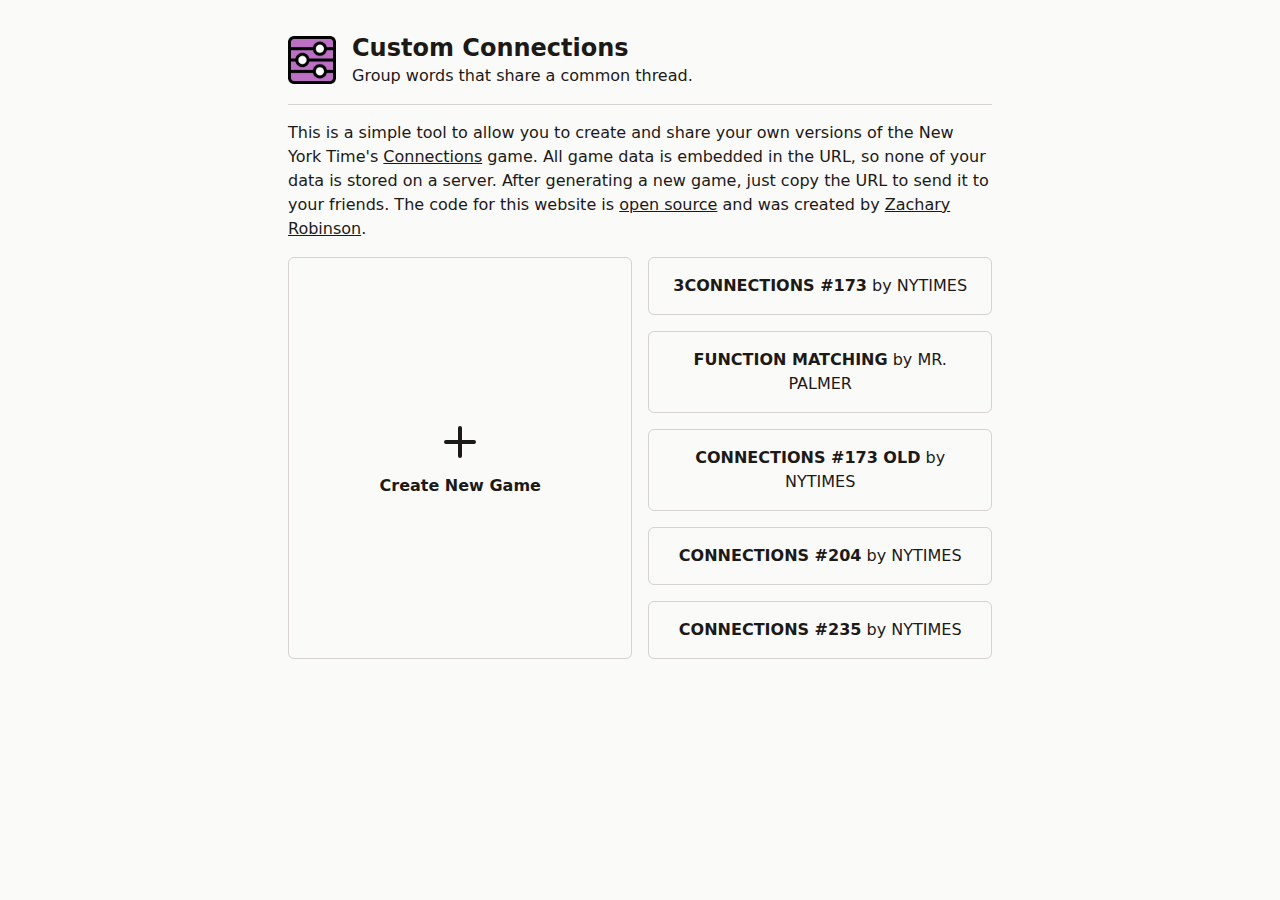
<file: index.html>
<!DOCTYPE html><html lang="en"><head><meta charSet="utf-8"/><meta name="viewport" content="width=device-width, initial-scale=1"/><link rel="preload" as="image" href="/logo-1024.png"/><link rel="stylesheet" href="/_next/static/css/7c513a2f5b66a331.css" crossorigin="" data-precedence="next"/><link rel="preload" as="script" fetchPriority="low" href="/_next/static/chunks/webpack-c056922662e14580.js" crossorigin=""/><script src="/_next/static/chunks/fd9d1056-f6966d1ffcea2a70.js" async="" crossorigin=""></script><script src="/_next/static/chunks/69-de04ac9703f68ef2.js" async="" crossorigin=""></script><script src="/_next/static/chunks/main-app-3113ff4f30e59625.js" async="" crossorigin=""></script><script src="/_next/static/chunks/250-a701c6c84f5afd1b.js" async=""></script><script src="/_next/static/chunks/app/page-8bc34c51bf89a388.js" async=""></script><title>Custom Connections</title><meta name="description" content="Create your own custom game of connections."/><link rel="icon" href="/icon.png?ce4741fd94d56611" type="image/png" sizes="32x32"/><script src="/_next/static/chunks/polyfills-c67a75d1b6f99dc8.js" crossorigin="" noModule=""></script></head><body class="mx-auto flex max-w-screen-md flex-col gap-4 bg-stone-50 p-4 text-stone-900 sm:p-8"><header class="flex items-center gap-4"><a class="shrink-0" href="/"><img src="/logo-1024.png" alt="Custom Connections Logo" class="h-12 w-12"/></a><div><a href="/"><h1 class="text-2xl font-bold">Custom Connections</h1></a><p>Group words that share a common thread.</p></div></header><hr class="border-stone-300"/><!--$--><main class="flex flex-col gap-4"><p>This is a simple tool to allow you to create and share your own versions of the New York Time&#x27;s<!-- --> <a href="https://www.nytimes.com/games/connections" class="underline" target="_blank">Connections</a> <!-- -->game. All game data is embedded in the URL, so none of your data is stored on a server. After generating a new game, just copy the URL to send it to your friends. The code for this website is<!-- --> <a href="https://github.com/zsrobinson/custom-connections" class="underline" target="_blank">open source</a> <!-- -->and was created by<!-- --> <a href="https://zsrobinson.com" class="underline" target="_blank">Zachary Robinson</a>.</p><div class="flex flex-col gap-4 sm:flex-row"><a class="flex basis-1/2 flex-col items-center justify-center gap-2 rounded-md border border-stone-300 p-4 transition-colors hover:bg-stone-100" href="/new"><svg xmlns="http://www.w3.org/2000/svg" width="24" height="24" viewBox="0 0 24 24" fill="none" stroke="currentColor" stroke-width="2" stroke-linecap="round" stroke-linejoin="round" class="h-8 w-8 sm:h-12 sm:w-12"><path d="M12 5l0 14"></path><path d="M5 12l14 0"></path></svg><span class="font-semibold">Create New Game</span></a><div class="flex basis-1/2 flex-col gap-4"><a class="rounded-md border border-stone-300 p-4 text-center transition-colors hover:bg-stone-100" href="/play?options=[base64]"><span class="font-semibold">3CONNECTIONS #173</span> <!-- -->by <!-- -->NYTIMES</a><a class="rounded-md border border-stone-300 p-4 text-center transition-colors hover:bg-stone-100" href="/play?options=[base64]"><span class="font-semibold">FUNCTION MATCHING</span> <!-- -->by <!-- -->MR. PALMER</a><a class="rounded-md border border-stone-300 p-4 text-center transition-colors hover:bg-stone-100" href="/play?options=[base64]"><span class="font-semibold">CONNECTIONS #173 OLD</span> <!-- -->by <!-- -->NYTIMES</a><a class="rounded-md border border-stone-300 p-4 text-center transition-colors hover:bg-stone-100" href="/play?options=[base64]"><span class="font-semibold">CONNECTIONS #204</span> <!-- -->by <!-- -->NYTIMES</a><a class="rounded-md border border-stone-300 p-4 text-center transition-colors hover:bg-stone-100" href="/play?options=[base64]"><span class="font-semibold">CONNECTIONS #235</span> <!-- -->by <!-- -->NYTIMES</a></div></div></main><!--/$--><script src="/_next/static/chunks/webpack-c056922662e14580.js" crossorigin="" async=""></script><script>(self.__next_f=self.__next_f||[]).push([0]);self.__next_f.push([2,null])</script><script>self.__next_f.push([1,"1:HL[\"/_next/static/css/7c513a2f5b66a331.css\",\"style\",{\"crossOrigin\":\"\"}]\n0:\"$L2\"\n"])</script><script>self.__next_f.push([1,"3:I[7690,[],\"\"]\n5:I[5250,[\"250\",\"static/chunks/250-a701c6c84f5afd1b.js\",\"931\",\"static/chunks/app/page-8bc34c51bf89a388.js\"],\"\"]\n6:\"$Sreact.suspense\"\n7:I[5613,[],\"\"]\n8:I[1778,[],\"\"]\na:I[8955,[],\"\"]\nb:[]\n"])</script><script>self.__next_f.push([1,"2:[[[\"$\",\"link\",\"0\",{\"rel\":\"stylesheet\",\"href\":\"/_next/static/css/7c513a2f5b66a331.css\",\"precedence\":\"next\",\"crossOrigin\":\"\"}]],[\"$\",\"$L3\",null,{\"buildId\":\"8kW4abWJH5iYaSxXy9F9k\",\"assetPrefix\":\"\",\"initialCanonicalUrl\":\"/\",\"initialTree\":[\"\",{\"children\":[\"__PAGE__\",{}]},\"$undefined\",\"$undefined\",true],\"initialSeedData\":[\"\",{\"children\":[\"__PAGE__\",{},[\"$L4\",[\"$\",\"main\",null,{\"className\":\"flex flex-col gap-4\",\"children\":[[\"$\",\"p\",null,{\"children\":[\"This is a simple tool to allow you to create and share your own versions of the New York Time's\",\" \",[\"$\",\"a\",null,{\"href\":\"https://www.nytimes.com/games/connections\",\"className\":\"underline\",\"target\":\"_blank\",\"children\":\"Connections\"}],\" \",\"game. All game data is embedded in the URL, so none of your data is stored on a server. After generating a new game, just copy the URL to send it to your friends. The code for this website is\",\" \",[\"$\",\"a\",null,{\"href\":\"https://github.com/zsrobinson/custom-connections\",\"className\":\"underline\",\"target\":\"_blank\",\"children\":\"open source\"}],\" \",\"and was created by\",\" \",[\"$\",\"a\",null,{\"href\":\"https://zsrobinson.com\",\"className\":\"underline\",\"target\":\"_blank\",\"children\":\"Zachary Robinson\"}],\".\"]}],[\"$\",\"div\",null,{\"className\":\"flex flex-col gap-4 sm:flex-row\",\"children\":[[\"$\",\"$L5\",null,{\"href\":\"/new\",\"className\":\"flex basis-1/2 flex-col items-center justify-center gap-2 rounded-md border border-stone-300 p-4 transition-colors hover:bg-stone-100\",\"children\":[[\"$\",\"svg\",null,{\"xmlns\":\"http://www.w3.org/2000/svg\",\"width\":24,\"height\":24,\"viewBox\":\"0 0 24 24\",\"fill\":\"none\",\"stroke\":\"currentColor\",\"strokeWidth\":2,\"strokeLinecap\":\"round\",\"strokeLinejoin\":\"round\",\"className\":\"h-8 w-8 sm:h-12 sm:w-12\",\"children\":[[\"$\",\"path\",\"svg-0\",{\"d\":\"M12 5l0 14\"}],[\"$\",\"path\",\"svg-1\",{\"d\":\"M5 12l14 0\"}]]}],[\"$\",\"span\",null,{\"className\":\"font-semibold\",\"children\":\"Create New Game\"}]]}],[\"$\",\"div\",null,{\"className\":\"flex basis-1/2 flex-col gap-4\",\"children\":[[\"$\",\"$L5\",\"0\",{\"href\":\"/play?options=[base64]\",\"className\":\"rounded-md border border-stone-300 p-4 text-center transition-colors hover:bg-stone-100\",\"children\":[[\"$\",\"span\",null,{\"className\":\"font-semibold\",\"children\":\"3CONNECTIONS #173\"}],\" \",\"by \",\"NYTIMES\"]}],[\"$\",\"$L5\",\"1\",{\"href\":\"/play?options=[base64]\",\"className\":\"rounded-md border border-stone-300 p-4 text-center transition-colors hover:bg-stone-100\",\"children\":[[\"$\",\"span\",null,{\"className\":\"font-semibold\",\"children\":\"FUNCTION MATCHING\"}],\" \",\"by \",\"MR. PALMER\"]}],[\"$\",\"$L5\",\"2\",{\"href\":\"/play?options=[base64]\",\"className\":\"rounded-md border border-stone-300 p-4 text-center transition-colors hover:bg-stone-100\",\"children\":[[\"$\",\"span\",null,{\"className\":\"font-semibold\",\"children\":\"CONNECTIONS #173 OLD\"}],\" \",\"by \",\"NYTIMES\"]}],[\"$\",\"$L5\",\"3\",{\"href\":\"/play?options=[base64]\",\"className\":\"rounded-md border border-stone-300 p-4 text-center transition-colors hover:bg-stone-100\",\"children\":[[\"$\",\"span\",null,{\"className\":\"font-semibold\",\"children\":\"CONNECTIONS #204\"}],\" \",\"by \",\"NYTIMES\"]}],[\"$\",\"$L5\",\"4\",{\"href\":\"/play?options=[base64]\",\"className\":\"rounded-md border border-stone-300 p-4 text-center transition-colors hover:bg-stone-100\",\"children\":[[\"$\",\"span\",null,{\"className\":\"font-semibold\",\"children\":\"CONNECTIONS #235\"}],\" \",\"by \",\"NYTIMES\"]}]]}]]}]]}],null]]},[null,[\"$\",\"html\",null,{\"lang\":\"en\",\"children\":[\"$\",\"body\",null,{\"className\":\"mx-auto flex max-w-screen-md flex-col gap-4 bg-stone-50 p-4 text-stone-900 sm:p-8\",\"children\":[[\"$\",\"header\",null,{\"className\":\"flex items-center gap-4\",\"children\":[[\"$\",\"$L5\",null,{\"href\":\"/\",\"className\":\"shrink-0\",\"children\":[\"$\",\"img\",null,{\"src\":\"/logo-1024.png\",\"alt\":\"Custom Connections Logo\",\"className\":\"h-12 w-12\"}]}],[\"$\",\"div\",null,{\"children\":[[\"$\",\"$L5\",null,{\"href\":\"/\",\"children\":[\"$\",\"h1\",null,{\"className\":\"text-2xl font-bold\",\"children\":\"Custom Connections\"}]}],[\"$\",\"p\",null,{\"children\":\"Group words that share a common thread.\"}]]}]]}],[\"$\",\"hr\",null,{\"className\":\"border-stone-300\"}],[\"$\",\"$6\",null,{\"children\":[\"$\",\"$L7\",null,{\"parallelRouterKey\":\"children\",\"segmentPath\":[\"children\"],\"loading\":\"$undefined\",\"loadingStyles\":\"$undefined\",\"loadingScripts\":\"$undefined\",\"hasLoading\":false,\"error\":\"$undefined\",\"errorStyles\":\"$undefined\",\"errorScripts\":\"$undefined\",\"template\":[\"$\",\"$L8\",null,{}],\"templateStyles\":\"$undefined\",\"templateScripts\":\"$undefined\",\"notFound\":[[\"$\",\"title\",null,{\"children\":\"404: This page could not be found.\"}],[\"$\",\"div\",null,{\"style\":{\"fontFamily\":\"system-ui,\\\"Segoe UI\\\",Roboto,Helvetica,Arial,sans-serif,\\\"Apple Color Emoji\\\",\\\"Segoe UI Emoji\\\"\",\"height\":\"100vh\",\"textAlign\":\"center\",\"display\":\"flex\",\"flexDirection\":\"column\",\"alignItems\":\"center\",\"justifyContent\":\"center\"},\"children\":[\"$\",\"div\",null,{\"children\":[[\"$\",\"style\",null,{\"dangerouslySetInnerHTML\":{\"__html\":\"body{color:#000;background:#fff;margin:0}.next-error-h1{border-right:1px solid rgba(0,0,0,.3)}@media (prefers-color-scheme:dark){body{color:#fff;background:#000}.next-error-h1{border-right:1px solid rgba(255,255,255,.3)}}\"}}],[\"$\",\"h1\",null,{\"className\":\"next-error-h1\",\"style\":{\"display\":\"inline-block\",\"margin\":\"0 20px 0 0\",\"padding\":\"0 23px 0 0\",\"fontSize\":24,\"fontWeight\":500,\"verticalAlign\":\"top\",\"lineHeight\":\"49px\"},\"children\":\"404\"}],[\"$\",\"div\",null,{\"style\":{\"display\":\"inline-block\"},\"children\":[\"$\",\"h2\",null,{\"style\":{\"fontSize\":14,\"fontWeight\":400,\"lineHeight\":\"49px\",\"margin\":0},\"children\":\"This page could not be found.\"}]}]]}]}]],\"notFoundStyles\":[],\"styles\":null}]}]]}]}],null]],\"initialHead\":[false,\"$L9\"],\"globalErrorComponent\":\"$a\",\"missingSlots\":\"$Wb\"}]]\n"])</script><script>self.__next_f.push([1,"9:[[\"$\",\"meta\",\"0\",{\"name\":\"viewport\",\"content\":\"width=device-width, initial-scale=1\"}],[\"$\",\"meta\",\"1\",{\"charSet\":\"utf-8\"}],[\"$\",\"title\",\"2\",{\"children\":\"Custom Connections\"}],[\"$\",\"meta\",\"3\",{\"name\":\"description\",\"content\":\"Create your own custom game of connections.\"}],[\"$\",\"link\",\"4\",{\"rel\":\"icon\",\"href\":\"/icon.png?ce4741fd94d56611\",\"type\":\"image/png\",\"sizes\":\"32x32\"}]]\n4:null\n"])</script><script>self.__next_f.push([1,""])</script></body></html>
</file>
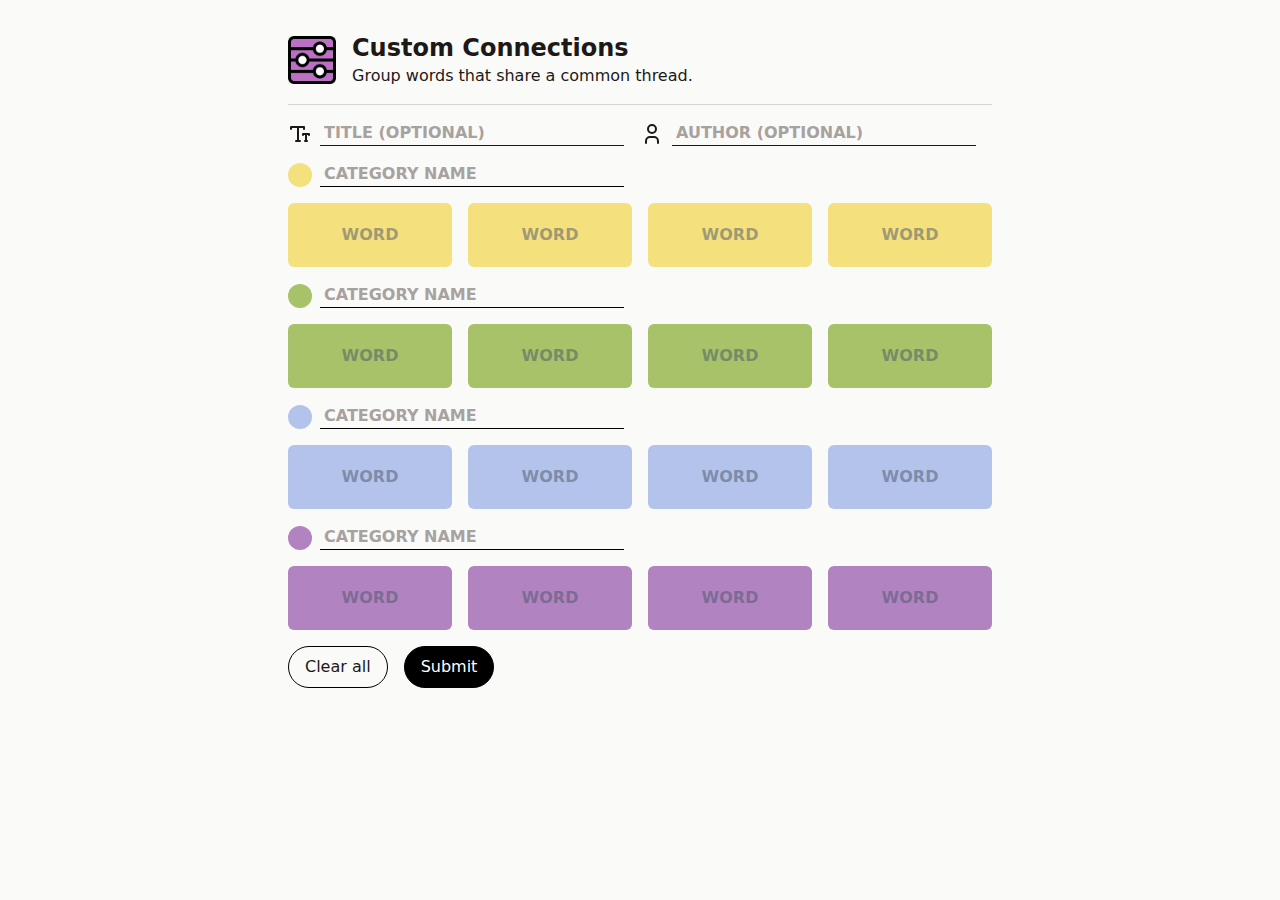
<file: new/index.html>
<!DOCTYPE html><html lang="en"><head><meta charSet="utf-8"/><meta name="viewport" content="width=device-width, initial-scale=1"/><link rel="preload" as="image" href="/logo-1024.png"/><link rel="stylesheet" href="/_next/static/css/7c513a2f5b66a331.css" crossorigin="" data-precedence="next"/><link rel="preload" as="script" fetchPriority="low" href="/_next/static/chunks/webpack-c056922662e14580.js" crossorigin=""/><script src="/_next/static/chunks/fd9d1056-f6966d1ffcea2a70.js" async="" crossorigin=""></script><script src="/_next/static/chunks/69-de04ac9703f68ef2.js" async="" crossorigin=""></script><script src="/_next/static/chunks/main-app-3113ff4f30e59625.js" async="" crossorigin=""></script><script src="/_next/static/chunks/795-5d99cbaeb6fc0139.js" async=""></script><script src="/_next/static/chunks/app/new/page-66297c356d630e68.js" async=""></script><script src="/_next/static/chunks/250-a701c6c84f5afd1b.js" async=""></script><script src="/_next/static/chunks/app/page-8bc34c51bf89a388.js" async=""></script><title>Custom Connections</title><meta name="description" content="Create your own custom game of connections."/><link rel="icon" href="/icon.png?ce4741fd94d56611" type="image/png" sizes="32x32"/><script src="/_next/static/chunks/polyfills-c67a75d1b6f99dc8.js" crossorigin="" noModule=""></script></head><body class="mx-auto flex max-w-screen-md flex-col gap-4 bg-stone-50 p-4 text-stone-900 sm:p-8"><header class="flex items-center gap-4"><a class="shrink-0" href="/"><img src="/logo-1024.png" alt="Custom Connections Logo" class="h-12 w-12"/></a><div><a href="/"><h1 class="text-2xl font-bold">Custom Connections</h1></a><p>Group words that share a common thread.</p></div></header><hr class="border-stone-300"/><!--$!--><template data-dgst="BAILOUT_TO_CLIENT_SIDE_RENDERING"></template><!--/$--><script src="/_next/static/chunks/webpack-c056922662e14580.js" crossorigin="" async=""></script><script>(self.__next_f=self.__next_f||[]).push([0]);self.__next_f.push([2,null])</script><script>self.__next_f.push([1,"1:HL[\"/_next/static/css/7c513a2f5b66a331.css\",\"style\",{\"crossOrigin\":\"\"}]\n0:\"$L2\"\n"])</script><script>self.__next_f.push([1,"3:I[7690,[],\"\"]\n5:I[7831,[],\"\"]\n6:I[7851,[\"795\",\"static/chunks/795-5d99cbaeb6fc0139.js\",\"453\",\"static/chunks/app/new/page-66297c356d630e68.js\"],\"\"]\n7:I[5613,[],\"\"]\n8:I[1778,[],\"\"]\n9:I[5250,[\"250\",\"static/chunks/250-a701c6c84f5afd1b.js\",\"931\",\"static/chunks/app/page-8bc34c51bf89a388.js\"],\"\"]\na:\"$Sreact.suspense\"\nc:I[8955,[],\"\"]\nd:[]\n"])</script><script>self.__next_f.push([1,"2:[[[\"$\",\"link\",\"0\",{\"rel\":\"stylesheet\",\"href\":\"/_next/static/css/7c513a2f5b66a331.css\",\"precedence\":\"next\",\"crossOrigin\":\"\"}]],[\"$\",\"$L3\",null,{\"buildId\":\"8kW4abWJH5iYaSxXy9F9k\",\"assetPrefix\":\"\",\"initialCanonicalUrl\":\"/new\",\"initialTree\":[\"\",{\"children\":[\"new\",{\"children\":[\"__PAGE__\",{}]}]},\"$undefined\",\"$undefined\",true],\"initialSeedData\":[\"\",{\"children\":[\"new\",{\"children\":[\"__PAGE__\",{},[\"$L4\",[\"$\",\"$L5\",null,{\"propsForComponent\":{\"params\":{}},\"Component\":\"$6\",\"isStaticGeneration\":true}],null]]},[\"$\",\"$L7\",null,{\"parallelRouterKey\":\"children\",\"segmentPath\":[\"children\",\"new\",\"children\"],\"loading\":\"$undefined\",\"loadingStyles\":\"$undefined\",\"loadingScripts\":\"$undefined\",\"hasLoading\":false,\"error\":\"$undefined\",\"errorStyles\":\"$undefined\",\"errorScripts\":\"$undefined\",\"template\":[\"$\",\"$L8\",null,{}],\"templateStyles\":\"$undefined\",\"templateScripts\":\"$undefined\",\"notFound\":\"$undefined\",\"notFoundStyles\":\"$undefined\",\"styles\":null}]]},[null,[\"$\",\"html\",null,{\"lang\":\"en\",\"children\":[\"$\",\"body\",null,{\"className\":\"mx-auto flex max-w-screen-md flex-col gap-4 bg-stone-50 p-4 text-stone-900 sm:p-8\",\"children\":[[\"$\",\"header\",null,{\"className\":\"flex items-center gap-4\",\"children\":[[\"$\",\"$L9\",null,{\"href\":\"/\",\"className\":\"shrink-0\",\"children\":[\"$\",\"img\",null,{\"src\":\"/logo-1024.png\",\"alt\":\"Custom Connections Logo\",\"className\":\"h-12 w-12\"}]}],[\"$\",\"div\",null,{\"children\":[[\"$\",\"$L9\",null,{\"href\":\"/\",\"children\":[\"$\",\"h1\",null,{\"className\":\"text-2xl font-bold\",\"children\":\"Custom Connections\"}]}],[\"$\",\"p\",null,{\"children\":\"Group words that share a common thread.\"}]]}]]}],[\"$\",\"hr\",null,{\"className\":\"border-stone-300\"}],[\"$\",\"$a\",null,{\"children\":[\"$\",\"$L7\",null,{\"parallelRouterKey\":\"children\",\"segmentPath\":[\"children\"],\"loading\":\"$undefined\",\"loadingStyles\":\"$undefined\",\"loadingScripts\":\"$undefined\",\"hasLoading\":false,\"error\":\"$undefined\",\"errorStyles\":\"$undefined\",\"errorScripts\":\"$undefined\",\"template\":[\"$\",\"$L8\",null,{}],\"templateStyles\":\"$undefined\",\"templateScripts\":\"$undefined\",\"notFound\":[[\"$\",\"title\",null,{\"children\":\"404: This page could not be found.\"}],[\"$\",\"div\",null,{\"style\":{\"fontFamily\":\"system-ui,\\\"Segoe UI\\\",Roboto,Helvetica,Arial,sans-serif,\\\"Apple Color Emoji\\\",\\\"Segoe UI Emoji\\\"\",\"height\":\"100vh\",\"textAlign\":\"center\",\"display\":\"flex\",\"flexDirection\":\"column\",\"alignItems\":\"center\",\"justifyContent\":\"center\"},\"children\":[\"$\",\"div\",null,{\"children\":[[\"$\",\"style\",null,{\"dangerouslySetInnerHTML\":{\"__html\":\"body{color:#000;background:#fff;margin:0}.next-error-h1{border-right:1px solid rgba(0,0,0,.3)}@media (prefers-color-scheme:dark){body{color:#fff;background:#000}.next-error-h1{border-right:1px solid rgba(255,255,255,.3)}}\"}}],[\"$\",\"h1\",null,{\"className\":\"next-error-h1\",\"style\":{\"display\":\"inline-block\",\"margin\":\"0 20px 0 0\",\"padding\":\"0 23px 0 0\",\"fontSize\":24,\"fontWeight\":500,\"verticalAlign\":\"top\",\"lineHeight\":\"49px\"},\"children\":\"404\"}],[\"$\",\"div\",null,{\"style\":{\"display\":\"inline-block\"},\"children\":[\"$\",\"h2\",null,{\"style\":{\"fontSize\":14,\"fontWeight\":400,\"lineHeight\":\"49px\",\"margin\":0},\"children\":\"This page could not be found.\"}]}]]}]}]],\"notFoundStyles\":[],\"styles\":null}]}]]}]}],null]],\"initialHead\":[false,\"$Lb\"],\"globalErrorComponent\":\"$c\",\"missingSlots\":\"$Wd\"}]]\n"])</script><script>self.__next_f.push([1,"b:[[\"$\",\"meta\",\"0\",{\"name\":\"viewport\",\"content\":\"width=device-width, initial-scale=1\"}],[\"$\",\"meta\",\"1\",{\"charSet\":\"utf-8\"}],[\"$\",\"title\",\"2\",{\"children\":\"Custom Connections\"}],[\"$\",\"meta\",\"3\",{\"name\":\"description\",\"content\":\"Create your own custom game of connections.\"}],[\"$\",\"link\",\"4\",{\"rel\":\"icon\",\"href\":\"/icon.png?ce4741fd94d56611\",\"type\":\"image/png\",\"sizes\":\"32x32\"}]]\n4:null\n"])</script><script>self.__next_f.push([1,""])</script></body></html>
</file>
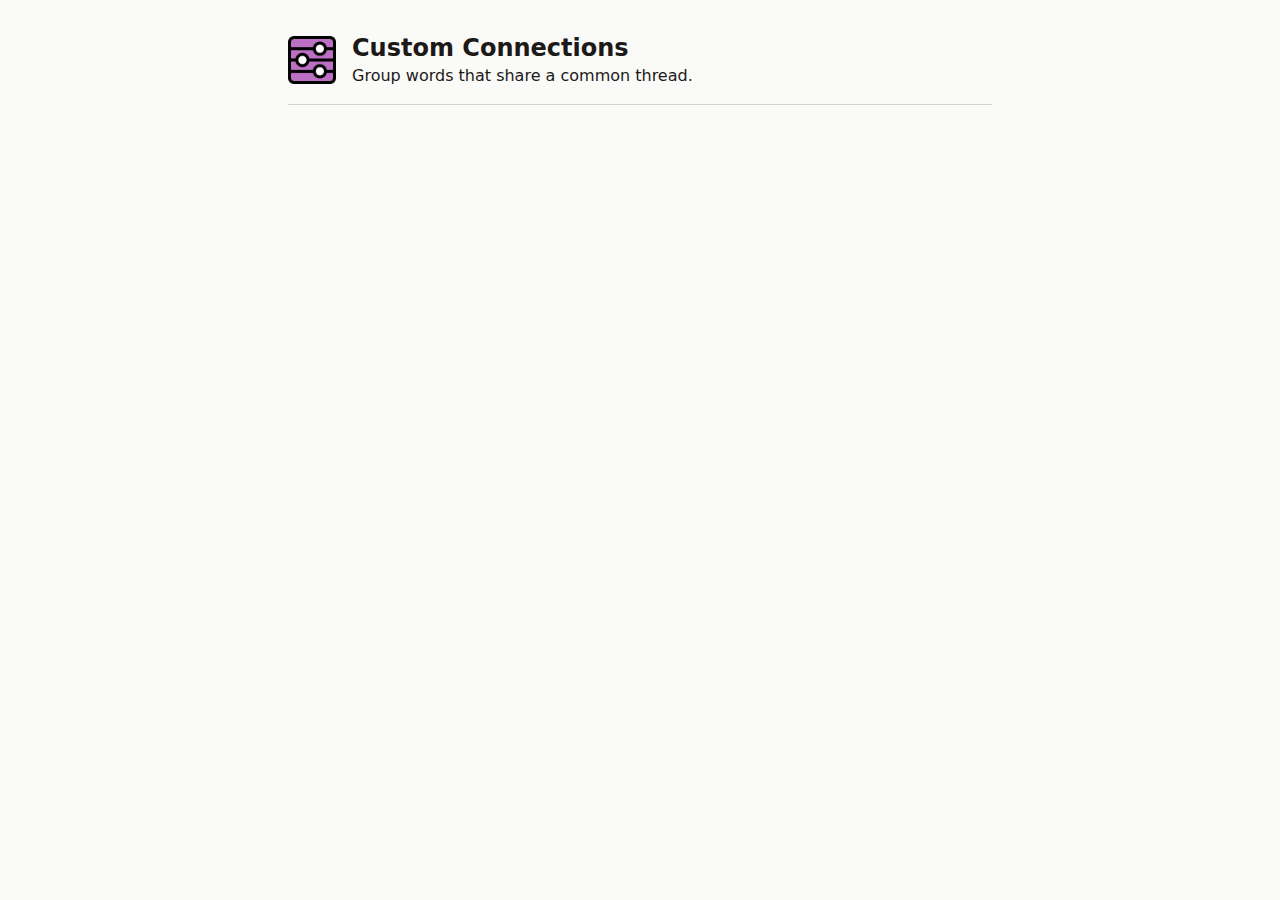
<file: play/index.html>
<!DOCTYPE html><html lang="en"><head><meta charSet="utf-8"/><meta name="viewport" content="width=device-width, initial-scale=1"/><link rel="preload" as="image" href="/logo-1024.png"/><link rel="stylesheet" href="/_next/static/css/7c513a2f5b66a331.css" crossorigin="" data-precedence="next"/><link rel="preload" as="script" fetchPriority="low" href="/_next/static/chunks/webpack-c056922662e14580.js" crossorigin=""/><script src="/_next/static/chunks/fd9d1056-f6966d1ffcea2a70.js" async="" crossorigin=""></script><script src="/_next/static/chunks/69-de04ac9703f68ef2.js" async="" crossorigin=""></script><script src="/_next/static/chunks/main-app-3113ff4f30e59625.js" async="" crossorigin=""></script><script src="/_next/static/chunks/250-a701c6c84f5afd1b.js" async=""></script><script src="/_next/static/chunks/795-5d99cbaeb6fc0139.js" async=""></script><script src="/_next/static/chunks/545-72b8283f89c7d8c8.js" async=""></script><script src="/_next/static/chunks/app/play/page-21e6fad82cc3d376.js" async=""></script><script src="/_next/static/chunks/app/page-8bc34c51bf89a388.js" async=""></script><title>Custom Connections</title><meta name="description" content="Create your own custom game of connections."/><link rel="icon" href="/icon.png?ce4741fd94d56611" type="image/png" sizes="32x32"/><script src="/_next/static/chunks/polyfills-c67a75d1b6f99dc8.js" crossorigin="" noModule=""></script></head><body class="mx-auto flex max-w-screen-md flex-col gap-4 bg-stone-50 p-4 text-stone-900 sm:p-8"><header class="flex items-center gap-4"><a class="shrink-0" href="/"><img src="/logo-1024.png" alt="Custom Connections Logo" class="h-12 w-12"/></a><div><a href="/"><h1 class="text-2xl font-bold">Custom Connections</h1></a><p>Group words that share a common thread.</p></div></header><hr class="border-stone-300"/><!--$!--><template data-dgst="BAILOUT_TO_CLIENT_SIDE_RENDERING"></template><!--/$--><script src="/_next/static/chunks/webpack-c056922662e14580.js" crossorigin="" async=""></script><script>(self.__next_f=self.__next_f||[]).push([0]);self.__next_f.push([2,null])</script><script>self.__next_f.push([1,"1:HL[\"/_next/static/css/7c513a2f5b66a331.css\",\"style\",{\"crossOrigin\":\"\"}]\n0:\"$L2\"\n"])</script><script>self.__next_f.push([1,"3:I[7690,[],\"\"]\n5:I[7831,[],\"\"]\n6:I[6016,[\"250\",\"static/chunks/250-a701c6c84f5afd1b.js\",\"795\",\"static/chunks/795-5d99cbaeb6fc0139.js\",\"545\",\"static/chunks/545-72b8283f89c7d8c8.js\",\"974\",\"static/chunks/app/play/page-21e6fad82cc3d376.js\"],\"\"]\n7:I[5613,[],\"\"]\n8:I[1778,[],\"\"]\n9:I[5250,[\"250\",\"static/chunks/250-a701c6c84f5afd1b.js\",\"931\",\"static/chunks/app/page-8bc34c51bf89a388.js\"],\"\"]\na:\"$Sreact.suspense\"\nc:I[8955,[],\"\"]\nd:[]\n"])</script><script>self.__next_f.push([1,"2:[[[\"$\",\"link\",\"0\",{\"rel\":\"stylesheet\",\"href\":\"/_next/static/css/7c513a2f5b66a331.css\",\"precedence\":\"next\",\"crossOrigin\":\"\"}]],[\"$\",\"$L3\",null,{\"buildId\":\"8kW4abWJH5iYaSxXy9F9k\",\"assetPrefix\":\"\",\"initialCanonicalUrl\":\"/play\",\"initialTree\":[\"\",{\"children\":[\"play\",{\"children\":[\"__PAGE__\",{}]}]},\"$undefined\",\"$undefined\",true],\"initialSeedData\":[\"\",{\"children\":[\"play\",{\"children\":[\"__PAGE__\",{},[\"$L4\",[\"$\",\"$L5\",null,{\"propsForComponent\":{\"params\":{}},\"Component\":\"$6\",\"isStaticGeneration\":true}],null]]},[\"$\",\"$L7\",null,{\"parallelRouterKey\":\"children\",\"segmentPath\":[\"children\",\"play\",\"children\"],\"loading\":\"$undefined\",\"loadingStyles\":\"$undefined\",\"loadingScripts\":\"$undefined\",\"hasLoading\":false,\"error\":\"$undefined\",\"errorStyles\":\"$undefined\",\"errorScripts\":\"$undefined\",\"template\":[\"$\",\"$L8\",null,{}],\"templateStyles\":\"$undefined\",\"templateScripts\":\"$undefined\",\"notFound\":\"$undefined\",\"notFoundStyles\":\"$undefined\",\"styles\":null}]]},[null,[\"$\",\"html\",null,{\"lang\":\"en\",\"children\":[\"$\",\"body\",null,{\"className\":\"mx-auto flex max-w-screen-md flex-col gap-4 bg-stone-50 p-4 text-stone-900 sm:p-8\",\"children\":[[\"$\",\"header\",null,{\"className\":\"flex items-center gap-4\",\"children\":[[\"$\",\"$L9\",null,{\"href\":\"/\",\"className\":\"shrink-0\",\"children\":[\"$\",\"img\",null,{\"src\":\"/logo-1024.png\",\"alt\":\"Custom Connections Logo\",\"className\":\"h-12 w-12\"}]}],[\"$\",\"div\",null,{\"children\":[[\"$\",\"$L9\",null,{\"href\":\"/\",\"children\":[\"$\",\"h1\",null,{\"className\":\"text-2xl font-bold\",\"children\":\"Custom Connections\"}]}],[\"$\",\"p\",null,{\"children\":\"Group words that share a common thread.\"}]]}]]}],[\"$\",\"hr\",null,{\"className\":\"border-stone-300\"}],[\"$\",\"$a\",null,{\"children\":[\"$\",\"$L7\",null,{\"parallelRouterKey\":\"children\",\"segmentPath\":[\"children\"],\"loading\":\"$undefined\",\"loadingStyles\":\"$undefined\",\"loadingScripts\":\"$undefined\",\"hasLoading\":false,\"error\":\"$undefined\",\"errorStyles\":\"$undefined\",\"errorScripts\":\"$undefined\",\"template\":[\"$\",\"$L8\",null,{}],\"templateStyles\":\"$undefined\",\"templateScripts\":\"$undefined\",\"notFound\":[[\"$\",\"title\",null,{\"children\":\"404: This page could not be found.\"}],[\"$\",\"div\",null,{\"style\":{\"fontFamily\":\"system-ui,\\\"Segoe UI\\\",Roboto,Helvetica,Arial,sans-serif,\\\"Apple Color Emoji\\\",\\\"Segoe UI Emoji\\\"\",\"height\":\"100vh\",\"textAlign\":\"center\",\"display\":\"flex\",\"flexDirection\":\"column\",\"alignItems\":\"center\",\"justifyContent\":\"center\"},\"children\":[\"$\",\"div\",null,{\"children\":[[\"$\",\"style\",null,{\"dangerouslySetInnerHTML\":{\"__html\":\"body{color:#000;background:#fff;margin:0}.next-error-h1{border-right:1px solid rgba(0,0,0,.3)}@media (prefers-color-scheme:dark){body{color:#fff;background:#000}.next-error-h1{border-right:1px solid rgba(255,255,255,.3)}}\"}}],[\"$\",\"h1\",null,{\"className\":\"next-error-h1\",\"style\":{\"display\":\"inline-block\",\"margin\":\"0 20px 0 0\",\"padding\":\"0 23px 0 0\",\"fontSize\":24,\"fontWeight\":500,\"verticalAlign\":\"top\",\"lineHeight\":\"49px\"},\"children\":\"404\"}],[\"$\",\"div\",null,{\"style\":{\"display\":\"inline-block\"},\"children\":[\"$\",\"h2\",null,{\"style\":{\"fontSize\":14,\"fontWeight\":400,\"lineHeight\":\"49px\",\"margin\":0},\"children\":\"This page could not be found.\"}]}]]}]}]],\"notFoundStyles\":[],\"styles\":null}]}]]}]}],null]],\"initialHead\":[false,\"$Lb\"],\"globalErrorComponent\":\"$c\",\"missingSlots\":\"$Wd\"}]]\n"])</script><script>self.__next_f.push([1,"b:[[\"$\",\"meta\",\"0\",{\"name\":\"viewport\",\"content\":\"width=device-width, initial-scale=1\"}],[\"$\",\"meta\",\"1\",{\"charSet\":\"utf-8\"}],[\"$\",\"title\",\"2\",{\"children\":\"Custom Connections\"}],[\"$\",\"meta\",\"3\",{\"name\":\"description\",\"content\":\"Create your own custom game of connections.\"}],[\"$\",\"link\",\"4\",{\"rel\":\"icon\",\"href\":\"/icon.png?ce4741fd94d56611\",\"type\":\"image/png\",\"sizes\":\"32x32\"}]]\n4:null\n"])</script><script>self.__next_f.push([1,""])</script></body></html>
</file>
<file: _next/static/css/7c513a2f5b66a331.css>
*,:after,:before{--tw-border-spacing-x:0;--tw-border-spacing-y:0;--tw-translate-x:0;--tw-translate-y:0;--tw-rotate:0;--tw-skew-x:0;--tw-skew-y:0;--tw-scale-x:1;--tw-scale-y:1;--tw-pan-x: ;--tw-pan-y: ;--tw-pinch-zoom: ;--tw-scroll-snap-strictness:proximity;--tw-gradient-from-position: ;--tw-gradient-via-position: ;--tw-gradient-to-position: ;--tw-ordinal: ;--tw-slashed-zero: ;--tw-numeric-figure: ;--tw-numeric-spacing: ;--tw-numeric-fraction: ;--tw-ring-inset: ;--tw-ring-offset-width:0px;--tw-ring-offset-color:#fff;--tw-ring-color:rgba(59,130,246,.5);--tw-ring-offset-shadow:0 0 #0000;--tw-ring-shadow:0 0 #0000;--tw-shadow:0 0 #0000;--tw-shadow-colored:0 0 #0000;--tw-blur: ;--tw-brightness: ;--tw-contrast: ;--tw-grayscale: ;--tw-hue-rotate: ;--tw-invert: ;--tw-saturate: ;--tw-sepia: ;--tw-drop-shadow: ;--tw-backdrop-blur: ;--tw-backdrop-brightness: ;--tw-backdrop-contrast: ;--tw-backdrop-grayscale: ;--tw-backdrop-hue-rotate: ;--tw-backdrop-invert: ;--tw-backdrop-opacity: ;--tw-backdrop-saturate: ;--tw-backdrop-sepia: ;--tw-contain-size: ;--tw-contain-layout: ;--tw-contain-paint: ;--tw-contain-style: }::backdrop{--tw-border-spacing-x:0;--tw-border-spacing-y:0;--tw-translate-x:0;--tw-translate-y:0;--tw-rotate:0;--tw-skew-x:0;--tw-skew-y:0;--tw-scale-x:1;--tw-scale-y:1;--tw-pan-x: ;--tw-pan-y: ;--tw-pinch-zoom: ;--tw-scroll-snap-strictness:proximity;--tw-gradient-from-position: ;--tw-gradient-via-position: ;--tw-gradient-to-position: ;--tw-ordinal: ;--tw-slashed-zero: ;--tw-numeric-figure: ;--tw-numeric-spacing: ;--tw-numeric-fraction: ;--tw-ring-inset: ;--tw-ring-offset-width:0px;--tw-ring-offset-color:#fff;--tw-ring-color:rgba(59,130,246,.5);--tw-ring-offset-shadow:0 0 #0000;--tw-ring-shadow:0 0 #0000;--tw-shadow:0 0 #0000;--tw-shadow-colored:0 0 #0000;--tw-blur: ;--tw-brightness: ;--tw-contrast: ;--tw-grayscale: ;--tw-hue-rotate: ;--tw-invert: ;--tw-saturate: ;--tw-sepia: ;--tw-drop-shadow: ;--tw-backdrop-blur: ;--tw-backdrop-brightness: ;--tw-backdrop-contrast: ;--tw-backdrop-grayscale: ;--tw-backdrop-hue-rotate: ;--tw-backdrop-invert: ;--tw-backdrop-opacity: ;--tw-backdrop-saturate: ;--tw-backdrop-sepia: ;--tw-contain-size: ;--tw-contain-layout: ;--tw-contain-paint: ;--tw-contain-style: }/*
! tailwindcss v3.4.19 | MIT License | https://tailwindcss.com
*/*,:after,:before{box-sizing:border-box;border:0 solid #e5e7eb}:after,:before{--tw-content:""}:host,html{line-height:1.5;-webkit-text-size-adjust:100%;-moz-tab-size:4;-o-tab-size:4;tab-size:4;font-family:ui-sans-serif,system-ui,sans-serif,Apple Color Emoji,Segoe UI Emoji,Segoe UI Symbol,Noto Color Emoji;font-feature-settings:normal;font-variation-settings:normal;-webkit-tap-highlight-color:transparent}body{margin:0;line-height:inherit}hr{height:0;color:inherit;border-top-width:1px}abbr:where([title]){-webkit-text-decoration:underline dotted;text-decoration:underline dotted}h1,h2,h3,h4,h5,h6{font-size:inherit;font-weight:inherit}a{color:inherit;text-decoration:inherit}b,strong{font-weight:bolder}code,kbd,pre,samp{font-family:ui-monospace,SFMono-Regular,Menlo,Monaco,Consolas,Liberation Mono,Courier New,monospace;font-feature-settings:normal;font-variation-settings:normal;font-size:1em}small{font-size:80%}sub,sup{font-size:75%;line-height:0;position:relative;vertical-align:baseline}sub{bottom:-.25em}sup{top:-.5em}table{text-indent:0;border-color:inherit;border-collapse:collapse}button,input,optgroup,select,textarea{font-family:inherit;font-feature-settings:inherit;font-variation-settings:inherit;font-size:100%;font-weight:inherit;line-height:inherit;letter-spacing:inherit;color:inherit;margin:0;padding:0}button,select{text-transform:none}button,input:where([type=button]),input:where([type=reset]),input:where([type=submit]){-webkit-appearance:button;background-color:transparent;background-image:none}:-moz-focusring{outline:auto}:-moz-ui-invalid{box-shadow:none}progress{vertical-align:baseline}::-webkit-inner-spin-button,::-webkit-outer-spin-button{height:auto}[type=search]{-webkit-appearance:textfield;outline-offset:-2px}::-webkit-search-decoration{-webkit-appearance:none}::-webkit-file-upload-button{-webkit-appearance:button;font:inherit}summary{display:list-item}blockquote,dd,dl,figure,h1,h2,h3,h4,h5,h6,hr,p,pre{margin:0}fieldset{margin:0}fieldset,legend{padding:0}menu,ol,ul{list-style:none;margin:0;padding:0}dialog{padding:0}textarea{resize:vertical}input::-moz-placeholder,textarea::-moz-placeholder{opacity:1;color:#9ca3af}input::placeholder,textarea::placeholder{opacity:1;color:#9ca3af}[role=button],button{cursor:pointer}:disabled{cursor:default}audio,canvas,embed,iframe,img,object,svg,video{display:block;vertical-align:middle}img,video{max-width:100%;height:auto}[hidden]:where(:not([hidden=until-found])){display:none}.relative{position:relative}.mx-auto{margin-left:auto;margin-right:auto}.flex{display:flex}.grid{display:grid}.aspect-\[4\.25\/1\]{aspect-ratio:4.25/1}.aspect-square{aspect-ratio:1/1}.h-12{height:3rem}.h-4{height:1rem}.h-6{height:1.5rem}.h-8{height:2rem}.w-12{width:3rem}.w-4{width:1rem}.w-6{width:1.5rem}.w-8{width:2rem}.min-w-\[304px\]{min-width:304px}.max-w-screen-md{max-width:768px}.\!shrink-0{flex-shrink:0!important}.shrink-0{flex-shrink:0}.basis-1\/2{flex-basis:50%}.grid-cols-2{grid-template-columns:repeat(2,minmax(0,1fr))}.grid-cols-4{grid-template-columns:repeat(4,minmax(0,1fr))}.flex-col{flex-direction:column}.flex-wrap{flex-wrap:wrap}.items-center{align-items:center}.justify-center{justify-content:center}.gap-2{gap:.5rem}.gap-4{gap:1rem}.place-self-center{place-self:center}.break-words{overflow-wrap:break-word}.\!rounded-md{border-radius:.375rem!important}.rounded-full{border-radius:9999px}.rounded-md{border-radius:.375rem}.border{border-width:1px}.border-b{border-bottom-width:1px}.border-black{--tw-border-opacity:1;border-color:rgb(0 0 0/var(--tw-border-opacity,1))}.border-stone-300{--tw-border-opacity:1;border-color:rgb(214 211 209/var(--tw-border-opacity,1))}.border-stone-900{--tw-border-opacity:1;border-color:rgb(28 25 23/var(--tw-border-opacity,1))}.\!bg-stone-900{--tw-bg-opacity:1!important;background-color:rgb(28 25 23/var(--tw-bg-opacity,1))!important}.bg-black{--tw-bg-opacity:1;background-color:rgb(0 0 0/var(--tw-bg-opacity,1))}.bg-nyt-blue{--tw-bg-opacity:1;background-color:rgb(180 195 235/var(--tw-bg-opacity,1))}.bg-nyt-dark{--tw-bg-opacity:1;background-color:rgb(90 89 78/var(--tw-bg-opacity,1))}.bg-nyt-green{--tw-bg-opacity:1;background-color:rgb(167 194 104/var(--tw-bg-opacity,1))}.bg-nyt-light{--tw-bg-opacity:1;background-color:rgb(239 239 230/var(--tw-bg-opacity,1))}.bg-nyt-lilac{--tw-bg-opacity:1;background-color:rgb(177 167 248/var(--tw-bg-opacity,1))}.bg-nyt-purple{--tw-bg-opacity:1;background-color:rgb(178 131 193/var(--tw-bg-opacity,1))}.bg-nyt-yellow{--tw-bg-opacity:1;background-color:rgb(245 224 126/var(--tw-bg-opacity,1))}.bg-stone-200{--tw-bg-opacity:1;background-color:rgb(231 229 228/var(--tw-bg-opacity,1))}.bg-stone-50{--tw-bg-opacity:1;background-color:rgb(250 250 249/var(--tw-bg-opacity,1))}.bg-stone-600{--tw-bg-opacity:1;background-color:rgb(87 83 78/var(--tw-bg-opacity,1))}.\!p-2{padding:.5rem!important}.p-2{padding:.5rem}.p-4{padding:1rem}.px-1{padding-left:.25rem;padding-right:.25rem}.px-4{padding-left:1rem;padding-right:1rem}.py-2{padding-top:.5rem;padding-bottom:.5rem}.py-4{padding-top:1rem;padding-bottom:1rem}.py-5{padding-top:1.25rem;padding-bottom:1.25rem}.text-center{text-align:center}.text-2xl{font-size:1.5rem;line-height:2rem}.font-bold{font-weight:700}.font-semibold{font-weight:600}.uppercase{text-transform:uppercase}.leading-none{line-height:1}.leading-tight{line-height:1.25}.\!text-stone-50{--tw-text-opacity:1!important;color:rgb(250 250 249/var(--tw-text-opacity,1))!important}.text-red-600{--tw-text-opacity:1;color:rgb(220 38 38/var(--tw-text-opacity,1))}.text-stone-50{--tw-text-opacity:1;color:rgb(250 250 249/var(--tw-text-opacity,1))}.text-stone-500{--tw-text-opacity:1;color:rgb(120 113 108/var(--tw-text-opacity,1))}.text-stone-900{--tw-text-opacity:1;color:rgb(28 25 23/var(--tw-text-opacity,1))}.text-white{--tw-text-opacity:1;color:rgb(255 255 255/var(--tw-text-opacity,1))}.underline{text-decoration-line:underline}.placeholder-stone-400::-moz-placeholder{--tw-placeholder-opacity:1;color:rgb(168 162 158/var(--tw-placeholder-opacity,1))}.placeholder-stone-400::placeholder{--tw-placeholder-opacity:1;color:rgb(168 162 158/var(--tw-placeholder-opacity,1))}.opacity-40{opacity:.4}.\!shadow-md{--tw-shadow:0 4px 6px -1px rgba(0,0,0,.1),0 2px 4px -2px rgba(0,0,0,.1)!important;--tw-shadow-colored:0 4px 6px -1px var(--tw-shadow-color),0 2px 4px -2px var(--tw-shadow-color)!important;box-shadow:var(--tw-ring-offset-shadow,0 0 #0000),var(--tw-ring-shadow,0 0 #0000),var(--tw-shadow)!important}.filter{filter:var(--tw-blur) var(--tw-brightness) var(--tw-contrast) var(--tw-grayscale) var(--tw-hue-rotate) var(--tw-invert) var(--tw-saturate) var(--tw-sepia) var(--tw-drop-shadow)}.transition{transition-property:color,background-color,border-color,text-decoration-color,fill,stroke,opacity,box-shadow,transform,filter,backdrop-filter;transition-timing-function:cubic-bezier(.4,0,.2,1);transition-duration:.15s}.transition-colors{transition-property:color,background-color,border-color,text-decoration-color,fill,stroke;transition-timing-function:cubic-bezier(.4,0,.2,1);transition-duration:.15s}@keyframes enter{0%{opacity:var(--tw-enter-opacity,1);transform:translate3d(var(--tw-enter-translate-x,0),var(--tw-enter-translate-y,0),0) scale3d(var(--tw-enter-scale,1),var(--tw-enter-scale,1),var(--tw-enter-scale,1)) rotate(var(--tw-enter-rotate,0))}}@keyframes exit{to{opacity:var(--tw-exit-opacity,1);transform:translate3d(var(--tw-exit-translate-x,0),var(--tw-exit-translate-y,0),0) scale3d(var(--tw-exit-scale,1),var(--tw-exit-scale,1),var(--tw-exit-scale,1)) rotate(var(--tw-exit-rotate,0))}}.placeholder\:text-slate-600\/50::-moz-placeholder{color:rgba(71,85,105,.5)}.placeholder\:text-slate-600\/50::placeholder{color:rgba(71,85,105,.5)}.hover\:bg-stone-100:hover{--tw-bg-opacity:1;background-color:rgb(245 245 244/var(--tw-bg-opacity,1))}.active\:scale-95:active{--tw-scale-x:.95;--tw-scale-y:.95;transform:translate(var(--tw-translate-x),var(--tw-translate-y)) rotate(var(--tw-rotate)) skewX(var(--tw-skew-x)) skewY(var(--tw-skew-y)) scaleX(var(--tw-scale-x)) scaleY(var(--tw-scale-y))}@media (min-width:640px){.sm\:aspect-auto{aspect-ratio:auto}.sm\:h-12{height:3rem}.sm\:w-12{width:3rem}.sm\:grid-cols-4{grid-template-columns:repeat(4,minmax(0,1fr))}.sm\:flex-row{flex-direction:row}.sm\:gap-4{gap:1rem}.sm\:place-self-auto{place-self:auto}.sm\:p-8{padding:2rem}.sm\:py-6{padding-top:1.5rem;padding-bottom:1.5rem}.sm\:text-base{font-size:1rem;line-height:1.5rem}}
</file>
